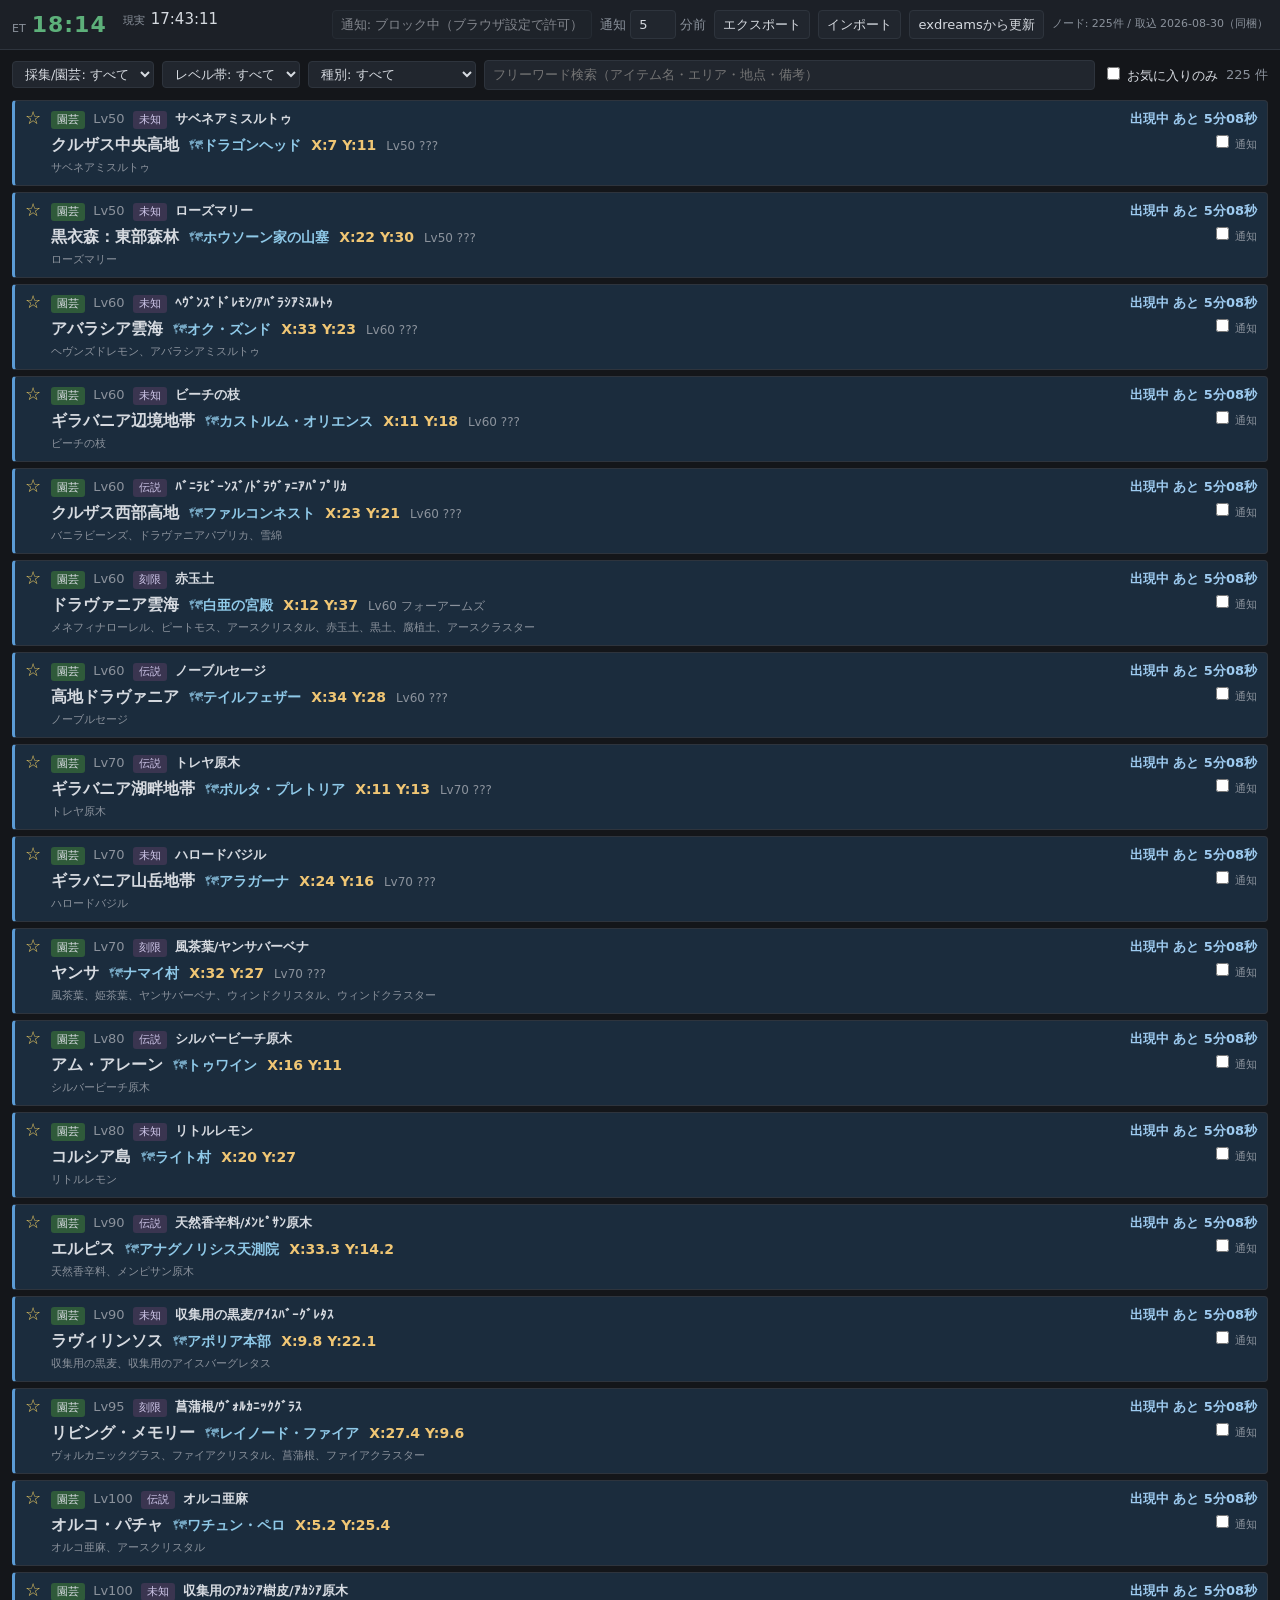
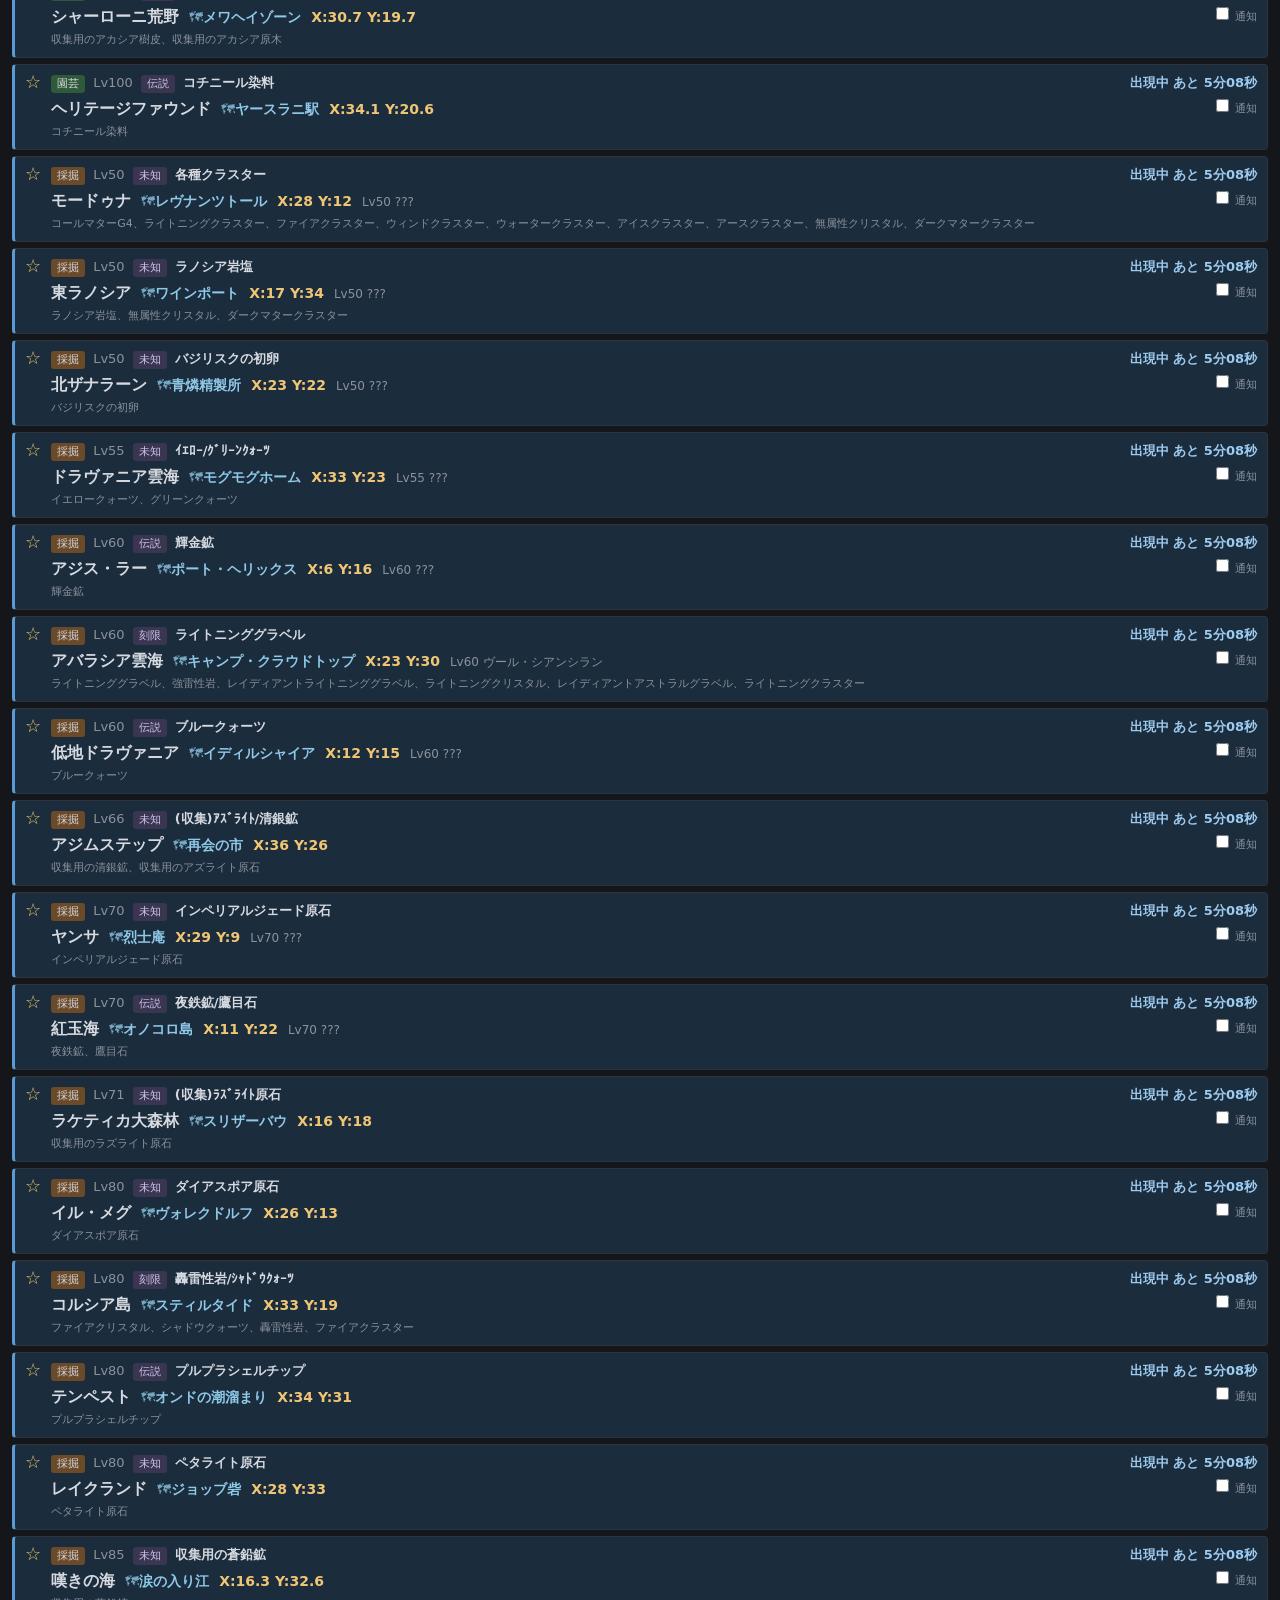
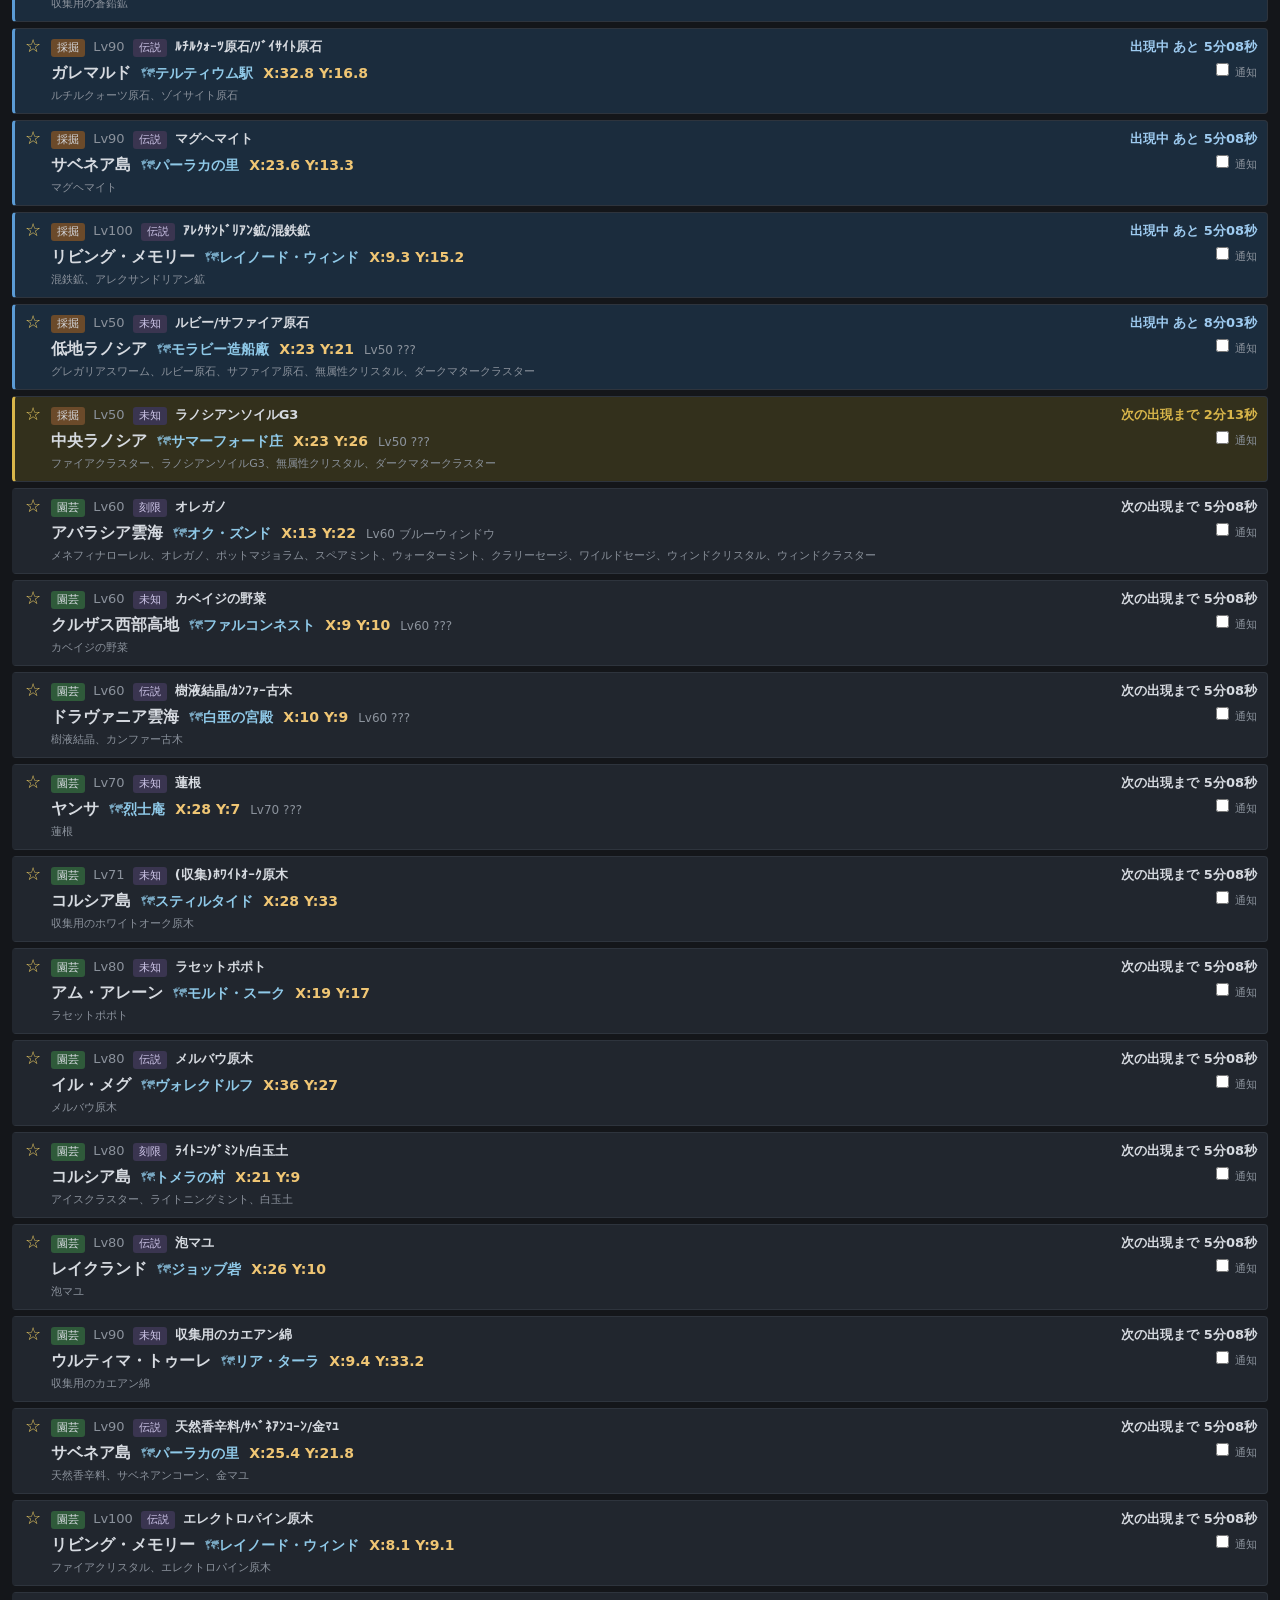
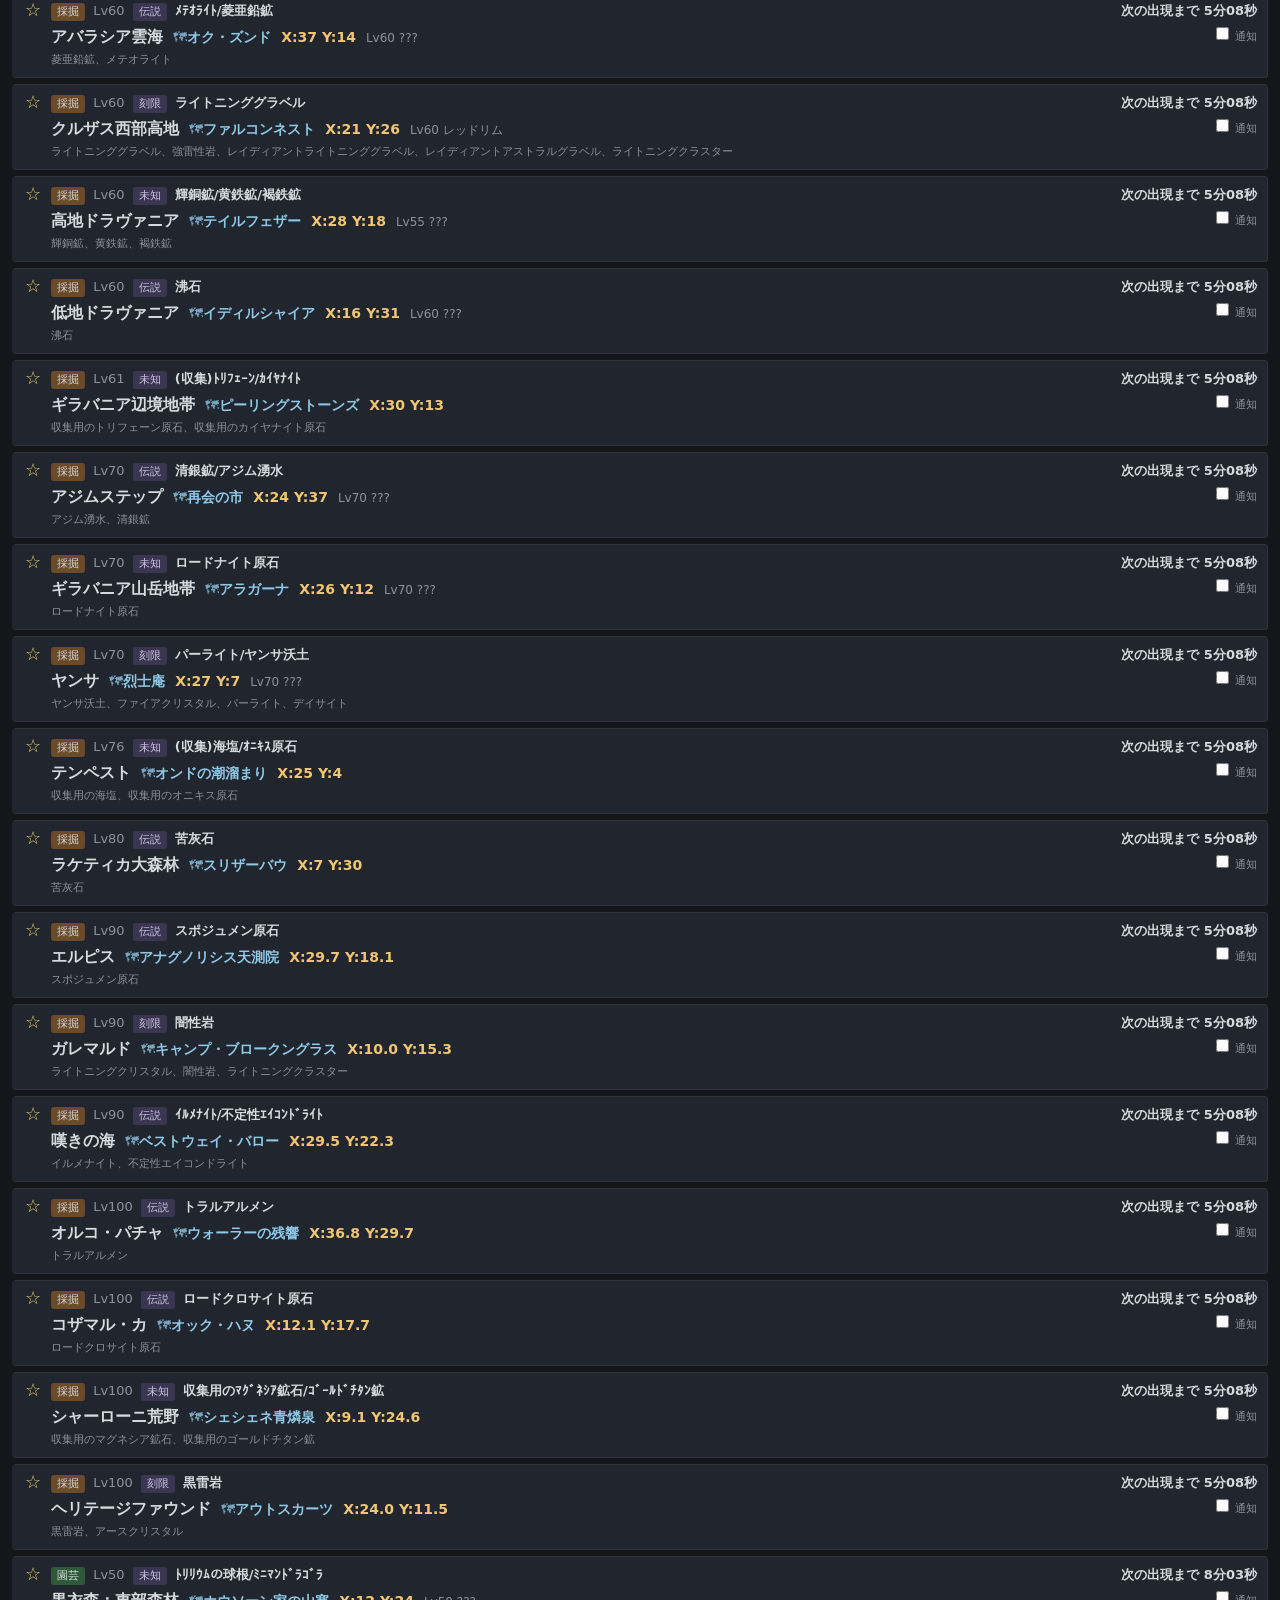
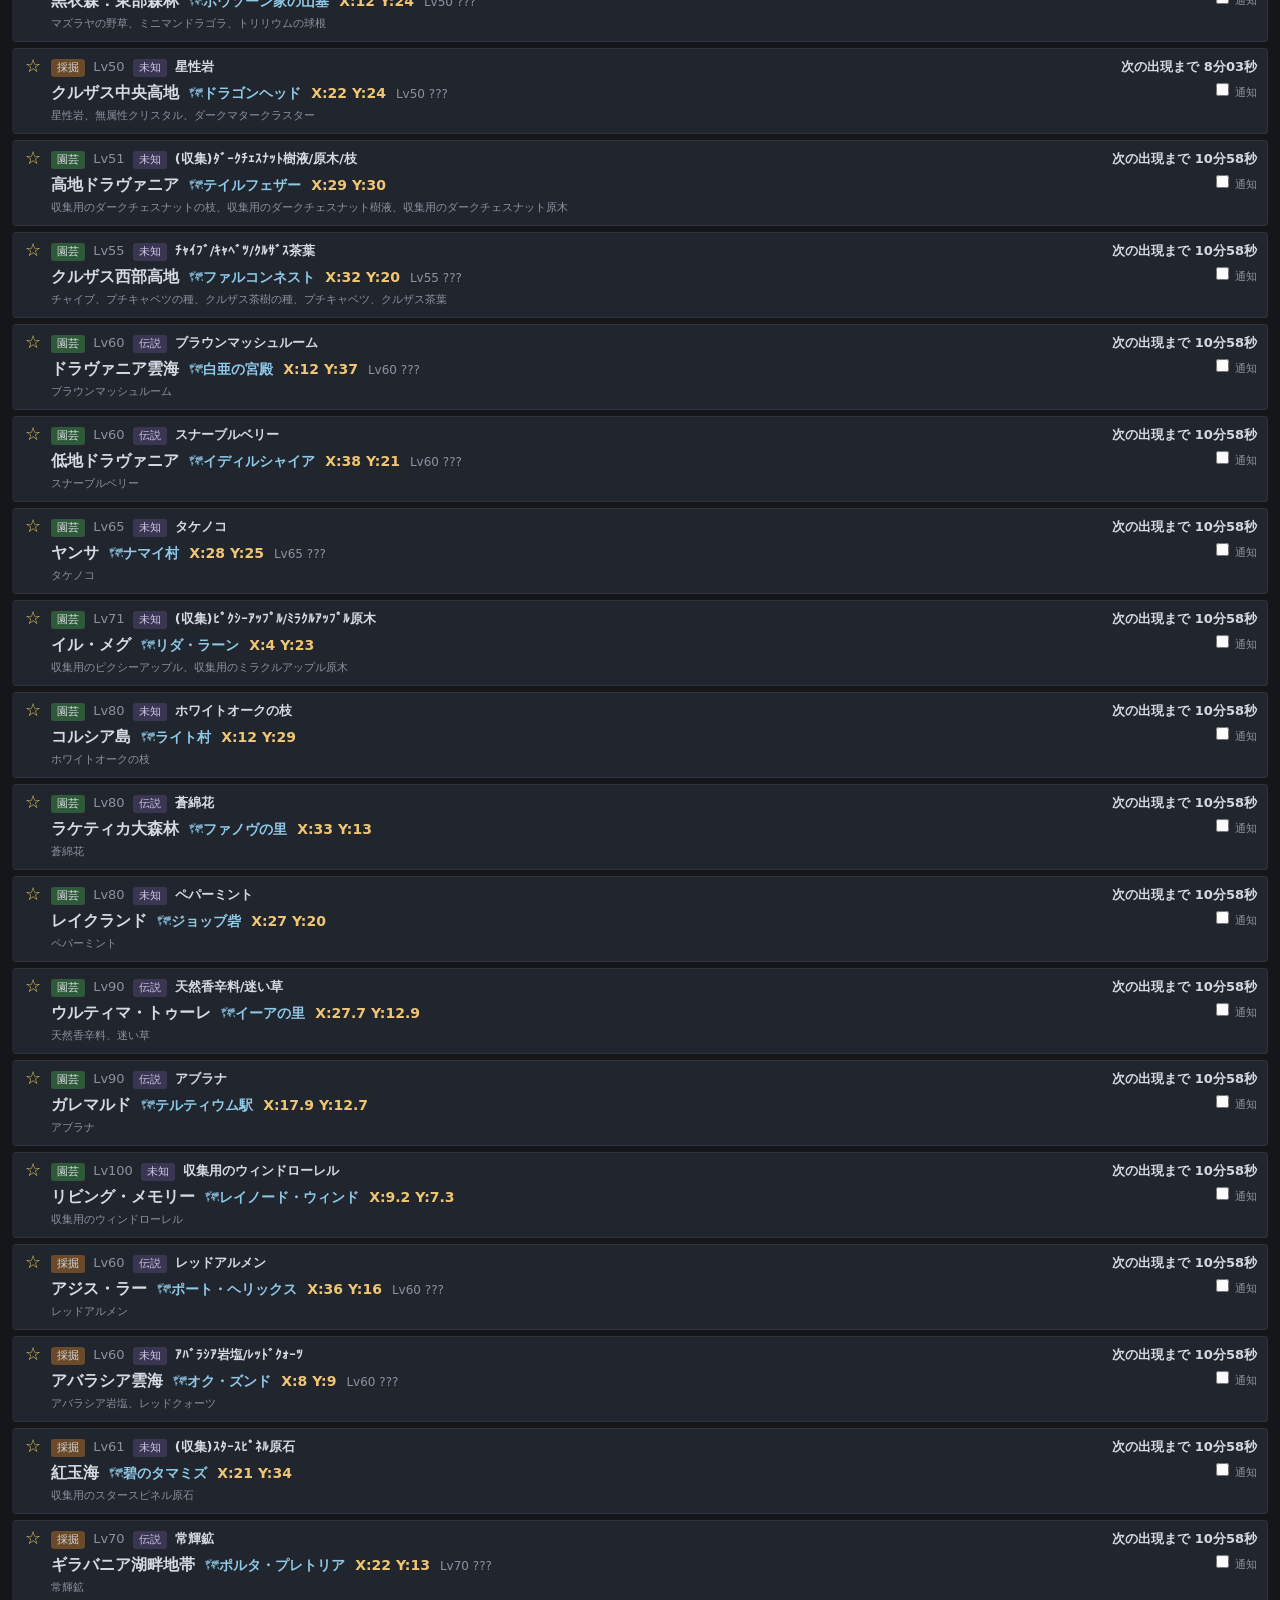
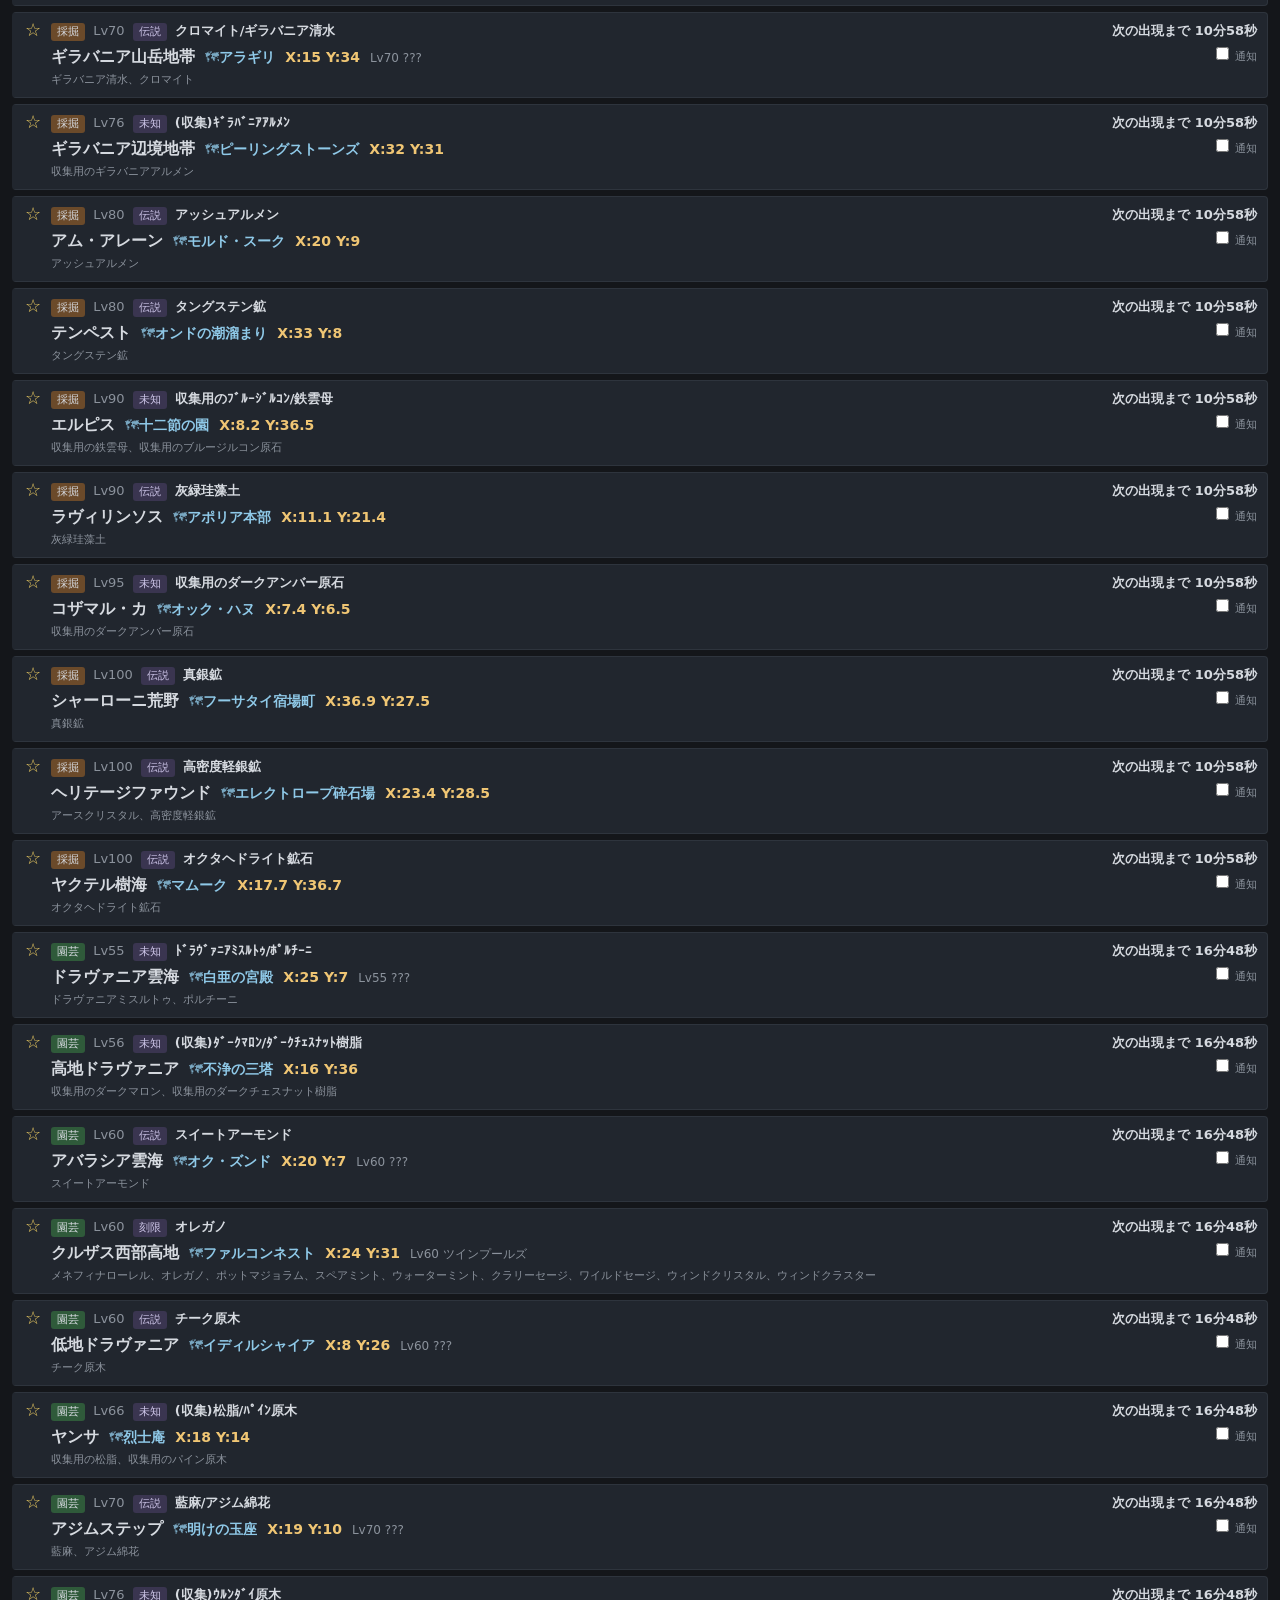
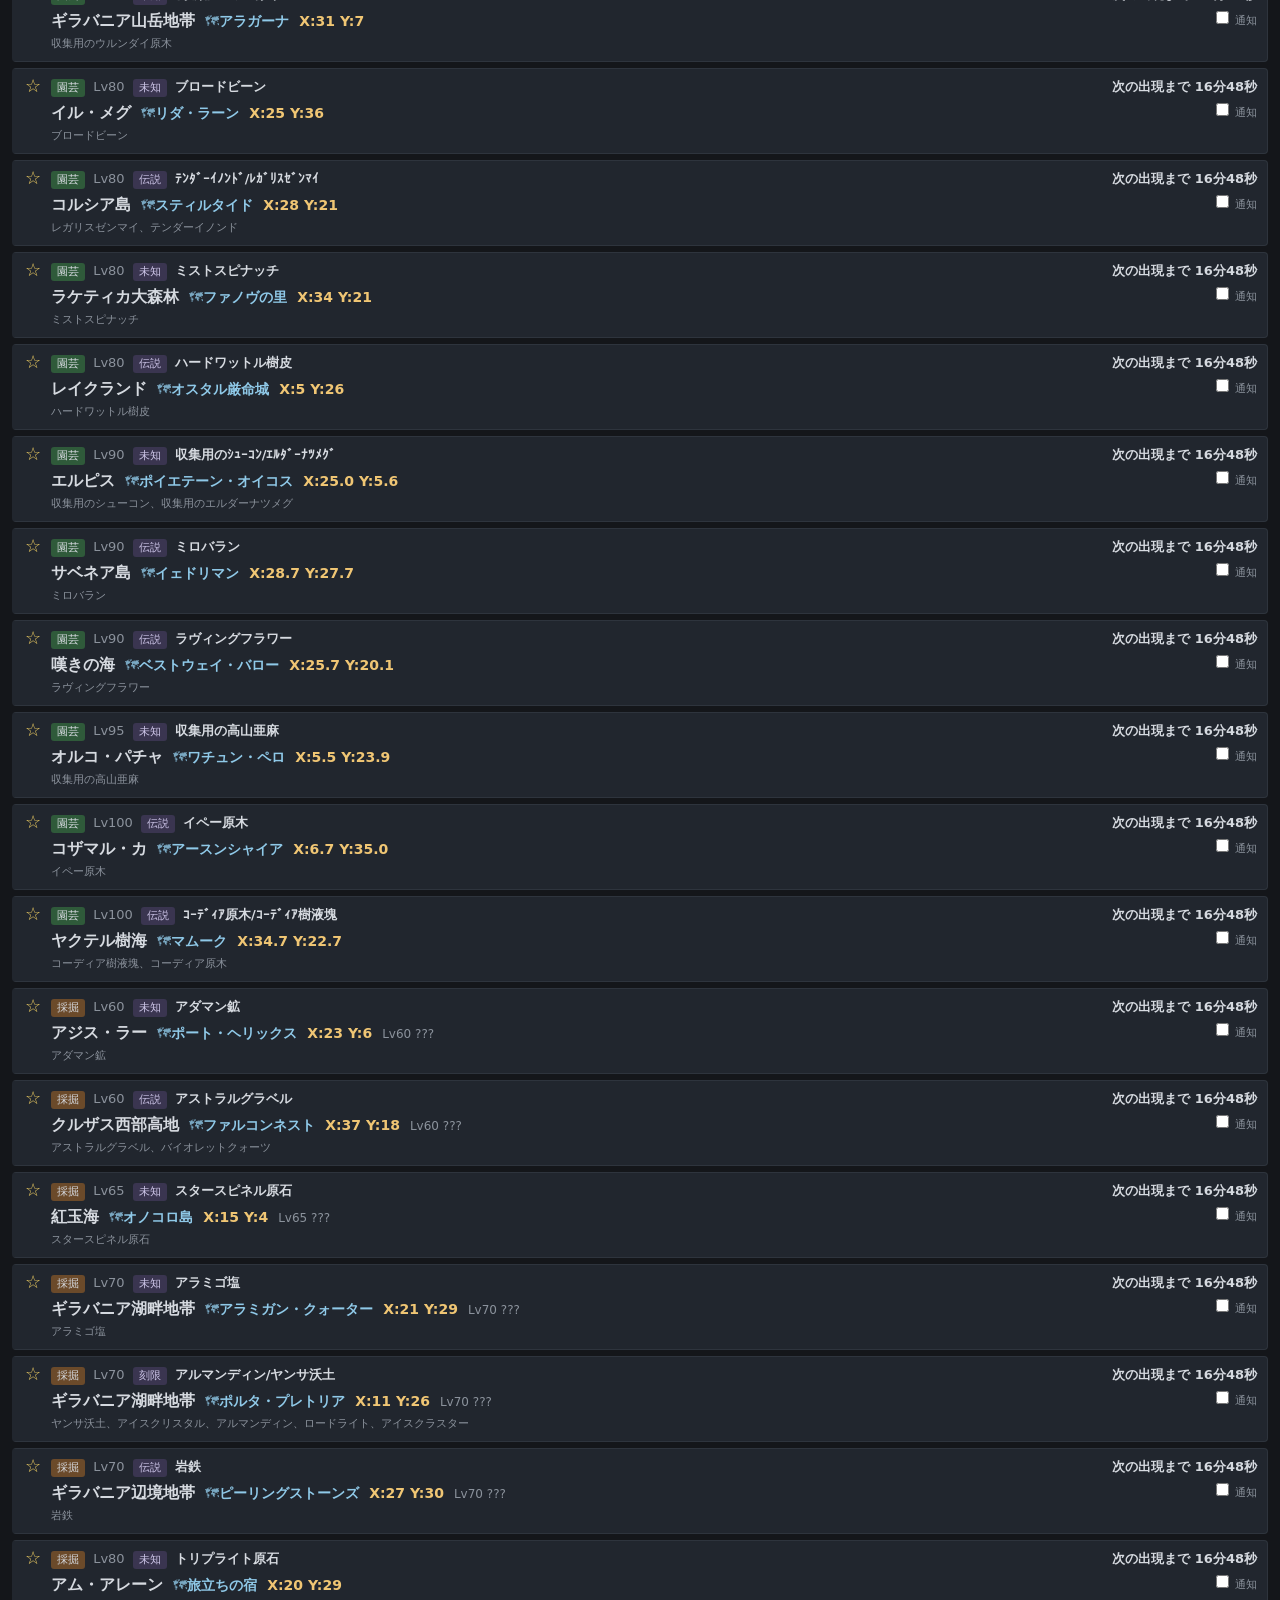
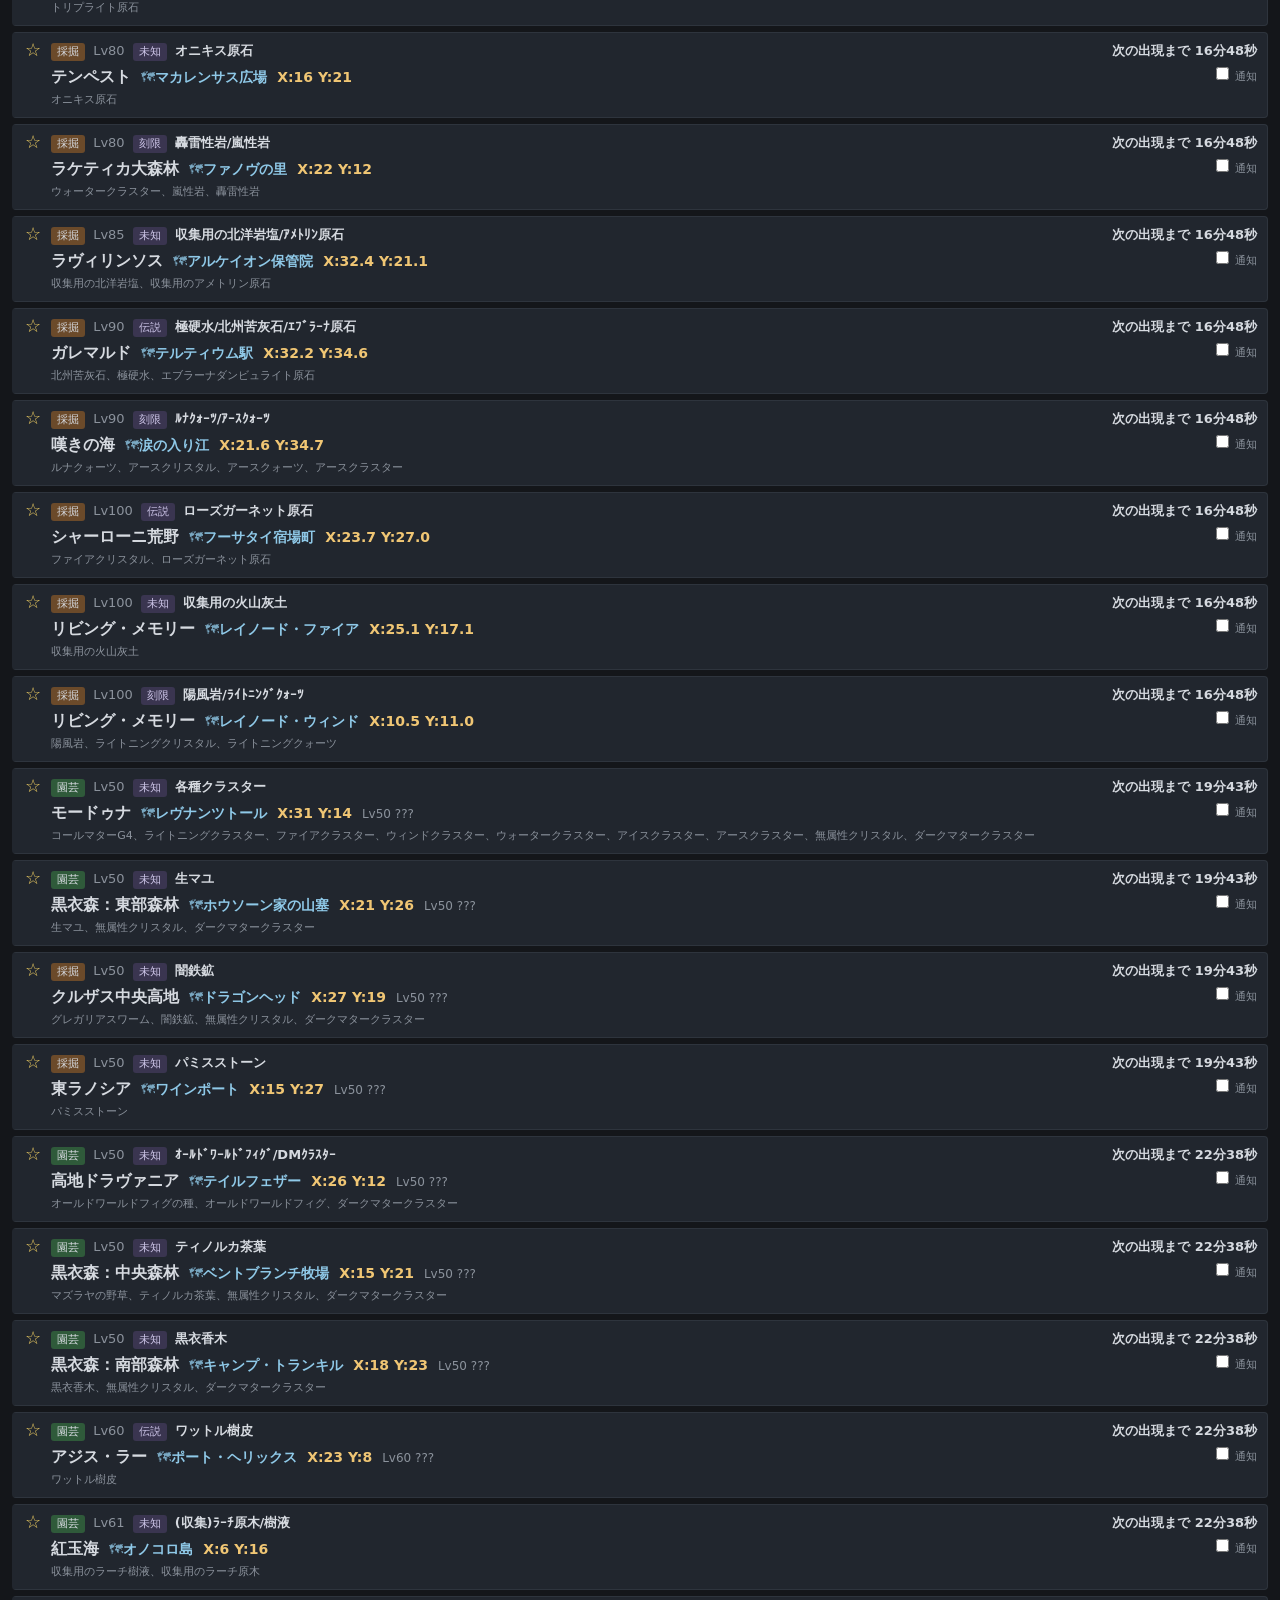
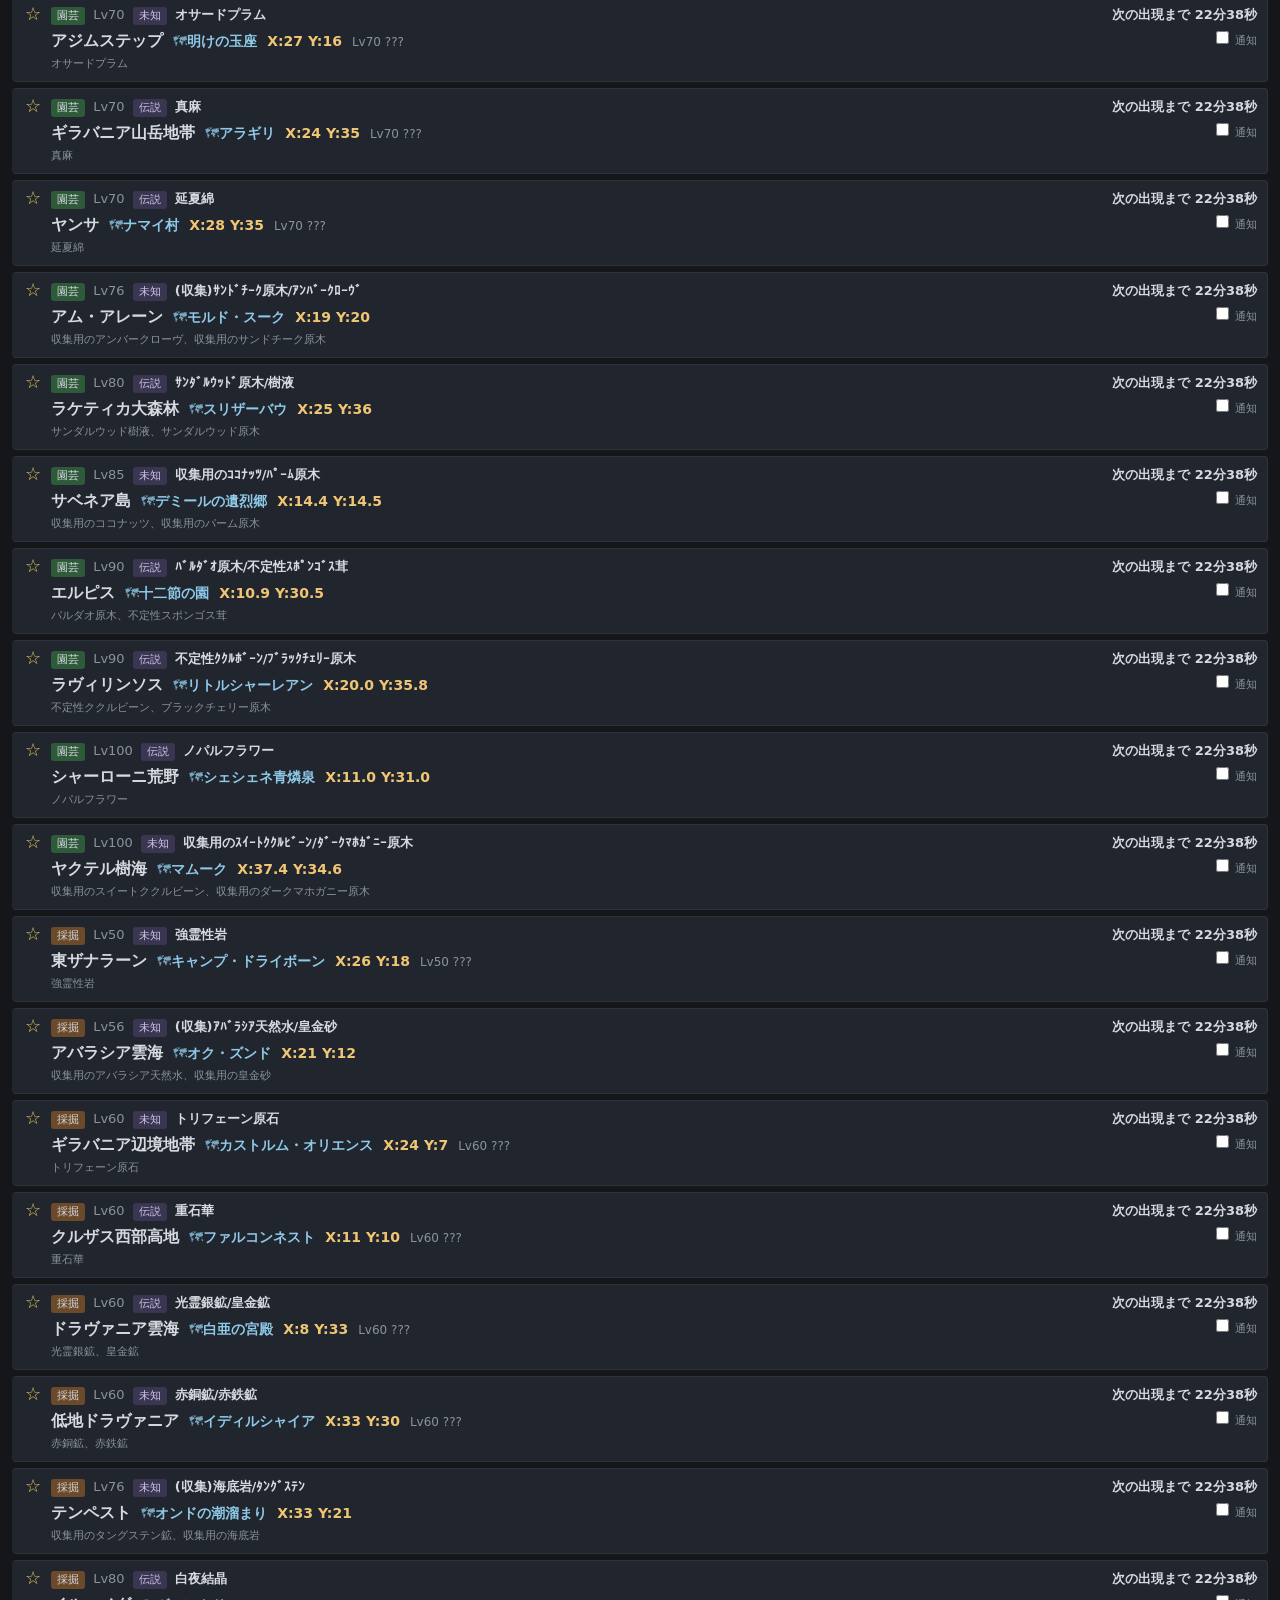
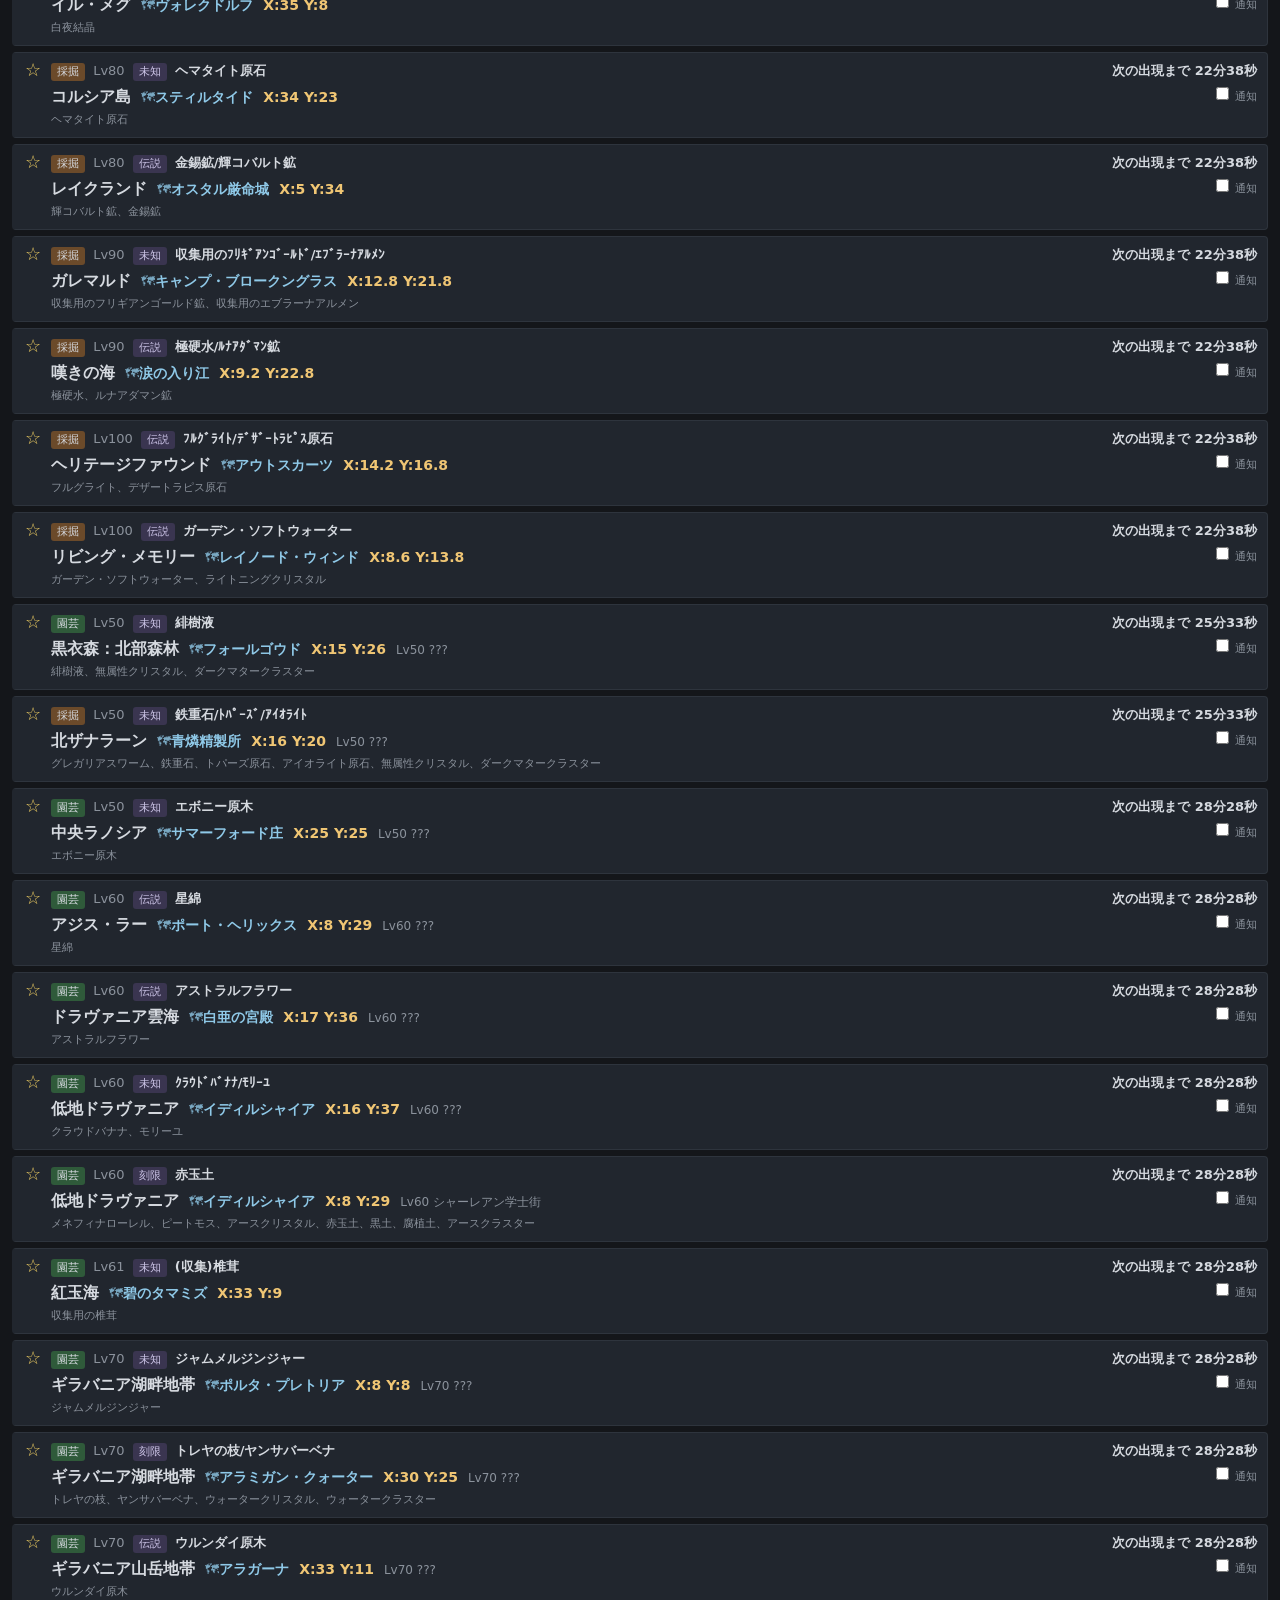
<file: ff14-gather-timer/index.html>
<!DOCTYPE html>
<html lang="ja">
<head>
<meta charset="UTF-8">
<meta name="viewport" content="width=device-width, initial-scale=1">
<title>FF14 採集ノード タイマー</title>
<style>
:root {
  --bg: #14161a;
  --bg-panel: #1c2027;
  --bg-row: #21262e;
  --bg-row-active: #1b2c3d;
  --bg-row-soon: #33301c;
  --bg-row-imminent: #3d1f1f;
  --border: #2e343d;
  --text: #d6dae0;
  --text-dim: #8b929c;
  --accent: #5db07a;
  --accent-active: #5b9bd5;
  --accent-soon: #d9b64a;
  --accent-imminent: #d9534f;
  --coords: #f0c674;
  --star: #e8c860;
}
* { box-sizing: border-box; }
body { margin: 0; background: var(--bg); color: var(--text);
  font: 13px/1.5 "Segoe UI", "Meiryo", system-ui, sans-serif; }
header { display: flex; flex-wrap: wrap; gap: 12px 20px; align-items: center;
  justify-content: space-between; padding: 8px 12px; background: var(--bg-panel);
  border-bottom: 1px solid var(--border); position: sticky; top: 0; z-index: 5; }
.clocks { display: flex; gap: 16px; }
.clock { display: flex; align-items: baseline; gap: 6px; }
.clock .label { color: var(--text-dim); font-size: 11px; }
#et-clock { font-size: 22px; font-weight: 700; letter-spacing: 1px; color: var(--accent); }
#real-clock { font-size: 15px; font-variant-numeric: tabular-nums; }
.header-actions { display: flex; flex-wrap: wrap; gap: 8px; align-items: center; }
.header-actions .lead { color: var(--text-dim); }
.data-info { color: var(--text-dim); font-size: 11px; }
.ptype { font-size: 11px; padding: 1px 6px; border-radius: 3px; background: #3a3550; color: #cfc7ea; }
#lead-minutes { width: 46px; }
button, select, input[type="search"], input[type="number"], .import-btn {
  background: var(--bg-row); color: var(--text); border: 1px solid var(--border);
  border-radius: 4px; padding: 4px 8px; font: inherit; }
button:not(:disabled), .import-btn { cursor: pointer; }
button:disabled { opacity: .55; cursor: default; }
.banner { margin: 8px 12px 0; padding: 8px 10px; background: #3a2e1c;
  border: 1px solid #5c4a2b; border-radius: 4px; color: #e8d5a8; font-size: 12px; }
.filters { display: flex; flex-wrap: wrap; gap: 8px; align-items: center; padding: 10px 12px; }
.filters input[type="search"] { flex: 1; min-width: 160px; }
.filters .count { color: var(--text-dim); }
main { padding: 0 12px 24px; }
.row { display: flex; align-items: flex-start; gap: 10px; padding: 8px 10px; margin-bottom: 6px;
  background: var(--bg-row); border: 1px solid var(--border); border-left: 3px solid transparent;
  border-radius: 4px; }
.row.active { background: var(--bg-row-active); border-left-color: var(--accent-active); }
.row.active.ending { background: var(--bg-row-imminent); border-left-color: var(--accent-imminent); }
.row.soon { background: var(--bg-row-soon); border-left-color: var(--accent-soon); }
.star { border: none; background: none; color: var(--star); font-size: 18px; line-height: 1; padding: 0; }
.main { flex: 1; min-width: 0; }
.line1 { display: flex; align-items: baseline; gap: 8px; flex-wrap: wrap; }
.name { font-weight: 600; }
.job { font-size: 11px; padding: 1px 6px; border-radius: 3px; }
.job-MIN { background: #6b4a2a; }
.job-BTN { background: #2f5a3a; }
.lv { color: var(--text-dim); font-variant-numeric: tabular-nums; }
.line2 { color: var(--text); margin-top: 4px; display: flex; flex-wrap: wrap;
  align-items: baseline; gap: 4px 10px; }
.line2 .zone { font-weight: 700; font-size: 16px; }
.line2 .aeth { font-weight: 700; font-size: 14px; color: #8fc9e8; }
.line2 .aeth::before { content: "\1f5fa\fe0e "; font-weight: 400; opacity: .8; }
.line2 .loc-coords { font-weight: 700; font-size: 14px; color: var(--coords);
  font-variant-numeric: tabular-nums; }
.line2 .subnode { color: var(--text-dim); font-size: 12px; }
.coords { font-variant-numeric: tabular-nums; }
.note { color: var(--text-dim); font-size: 11px; margin-top: 3px; }
.right { text-align: right; white-space: nowrap; }
.status { font-variant-numeric: tabular-nums; font-weight: 600; }
.row.active .status { color: #9ecbf0; }
.row.active.ending .status { color: #f4a7a4; }
.row.soon .status { color: var(--accent-soon); }
.bell { display: block; font-size: 11px; color: var(--text-dim); margin-top: 4px; }
.empty { color: var(--text-dim); padding: 20px; text-align: center; }
footer { padding: 8px 12px; color: var(--text-dim); font-size: 11px; border-top: 1px solid var(--border); }
</style>
</head>
<body>
<header>
  <div class="clocks">
    <div class="clock"><span class="label">ET</span><span id="et-clock">--:--</span></div>
    <div class="clock"><span class="label">現実</span><span id="real-clock">--:--:--</span></div>
  </div>
  <div class="header-actions">
    <button id="enable-notif">ブラウザ通知を有効にする</button>
    <label class="lead">通知 <input type="number" id="lead-minutes" min="0" max="60" step="1"> 分前</label>
    <button id="export-btn" title="設定をJSONで保存">エクスポート</button>
    <label class="import-btn">インポート<input type="file" id="import-input" accept="application/json" hidden></label>
    <button id="update-data" title="exdreams.net の公開データからノード一覧を更新">exdreamsから更新</button>
    <button id="reset-data" title="同梱の data/nodes.js に戻す" hidden>同梱に戻す</button>
    <span id="data-info" class="data-info"></span>
  </div>
</header>

<div id="data-banner" class="banner" hidden></div>

<section class="filters">
  <select id="filter-job">
    <option value="ALL">採集/園芸: すべて</option>
    <option value="MIN">採掘 (MIN)</option>
    <option value="BTN">園芸 (BTN)</option>
  </select>
  <select id="filter-level"><option value="ALL">レベル帯: すべて</option></select>
  <select id="filter-ptype">
    <option value="ALL">種別: すべて</option>
    <option value="刻限">刻限（エフェメラル）</option>
    <option value="未知">未知</option>
    <option value="伝説">伝説</option>
  </select>
  <input type="search" id="search" placeholder="フリーワード検索（アイテム名・エリア・地点・備考）">
  <label class="fav-only"><input type="checkbox" id="fav-only"> お気に入りのみ</label>
  <span id="count" class="count"></span>
</section>

<main id="list"></main>

<footer><span>1秒ごとに更新 / 設定は localStorage に保存されます</span></footer>

<!-- ET計算ユーティリティ（単体テストは tests.html） -->
<script src="js/eorzea.js"></script>
<!-- ノードデータ。ここを書き換えてリロードするだけで追加できます -->
<script src="data/nodes.js"></script>
<script>
(function () {
  'use strict';
  var E = window.Eorzea;
  var $ = function (s) { return document.querySelector(s); };
  var LEVEL_BANDS = ['1-10','11-20','21-30','31-40','41-50','51-60','61-70','71-80','81-90','91-100'];

  // ---------- 設定ストア (localStorage) ----------
  var KEY = 'ff14-gather-timer/v1';
  var DEFAULTS = {
    leadMinutes: 5, showFavoritesOnly: false,
    filterJob: 'ALL', filterLevel: 'ALL', filterPtype: 'ALL', search: '',
    favorites: {}, notify: {},
  };
  // exdreams から取り込んだノード一覧（localStorage）。あれば data/nodes.js より優先。
  var NODES_KEY = 'ff14-gather-timer/nodes/v1';
  var state = loadState();
  function loadState() {
    try {
      var raw = localStorage.getItem(KEY);
      if (!raw) return Object.assign({}, DEFAULTS);
      return Object.assign({}, DEFAULTS, JSON.parse(raw));
    } catch (e) { return Object.assign({}, DEFAULTS); }
  }
  function persist() {
    try { localStorage.setItem(KEY, JSON.stringify(state)); }
    catch (e) { console.warn('設定の保存に失敗しました', e); }
  }
  function update(patch) { state = Object.assign({}, state, patch); persist(); }
  function toggleKey(mapName, id) {
    var m = Object.assign({}, state[mapName]);
    if (m[id]) delete m[id]; else m[id] = true;
    var p = {}; p[mapName] = m; update(p);
  }
  function exportJson() {
    return JSON.stringify({ type: 'ff14-gather-timer/settings', version: 1, state: state }, null, 2);
  }
  function importJson(text) {
    try {
      var parsed = JSON.parse(text);
      var incoming = (parsed && parsed.state) ? parsed.state : parsed;
      if (typeof incoming !== 'object' || incoming === null) throw new Error('形式が不正です');
      state = Object.assign({}, DEFAULTS, incoming);
      persist();
      return { ok: true };
    } catch (e) { return { ok: false, error: String((e && e.message) || e) }; }
  }

  // ---------- ブラウザ通知 ----------
  var fired = {};
  function notifSupported() { return typeof Notification !== 'undefined'; }
  function notifPermission() { return notifSupported() ? Notification.permission : 'unsupported'; }
  function requestNotif() {
    if (!notifSupported()) return Promise.resolve('unsupported');
    if (Notification.permission === 'default') {
      try { return Promise.resolve(Notification.requestPermission()); }
      catch (e) { return Promise.resolve(Notification.permission); }
    }
    return Promise.resolve(Notification.permission);
  }
  function maybeNotify(node, occ, leadMs, nowMs) {
    if (!occ || occ.active) return;
    if (notifPermission() !== 'granted') return;
    var untilStart = occ.startsAt - nowMs;
    if (untilStart > leadMs || untilStart < 0) return;
    var key = node.id + '@' + Math.round(occ.startsAt);
    if (fired[key]) return;
    fired[key] = true;
    for (var k in fired) {
      var ts = Number(k.split('@')[1]);
      if (isFinite(ts) && ts < nowMs - 3600000) delete fired[k];
    }
    var mins = Math.max(1, Math.round(untilStart / 60000));
    try {
      new Notification('まもなく出現: ' + node.name, {
        body: '約' + mins + '分後 / ' + node.zone + ' ' + node.coords
          + (node.aetheryte ? '\n最寄り: ' + node.aetheryte : ''),
        tag: node.id,
      });
    } catch (e) { console.warn('通知の表示に失敗しました', e); }
  }

  // ---------- ノードデータ ----------
  var NODES = [];
  var rowEls = {};

  function validate(n, i) {
    var ok = n && typeof n.id === 'string' && Array.isArray(n.spawns);
    if (!ok) console.warn('nodes: ' + i + '件目の形式が不正です', n);
    return ok;
  }

  // 同一エリア内で座標がいちばん近いエーテライトを選ぶ（exdreams の getNearestAetheryte と同じ考え方）
  function nearestAetheryte(zone, coords, aeList) {
    if (!Array.isArray(aeList)) return '';
    var m = /X:([\d.]+)\s*Y:([\d.]+)/.exec(coords || '');
    var x = m ? Number(m[1]) : 0, y = m ? Number(m[2]) : 0;
    var cand = aeList.filter(function (a) {
      return a.pointM === zone || (zone === '低地ドラヴァニア' && a.pointM === 'イディルシャイア');
    });
    var best = '', bd = Infinity;
    cand.forEach(function (a) {
      var d = Math.pow(x - a.x, 2) + Math.pow(y - a.y, 2);
      if (d < bd) { bd = d; best = a.name; }
    });
    return best;
  }

  // exdreams.net の gt_point.js (window.pointData) をこのアプリのノード形式へ変換
  // aeList は define.js の aetheryteList（無ければ aetheryte は空）
  function gtConvert(pointData, aeList) {
    function hash(s) { var h = 5381; for (var i = 0; i < s.length; i++) h = ((h << 5) + h + s.charCodeAt(i)) >>> 0; return h.toString(36); }
    var KEEP = { '刻限': 1, '未知': 1, '伝説': 1 };
    var map = {};
    for (var i = 0; i < pointData.length; i++) {
      var p = pointData[i];
      if (!KEEP[p.ptype]) continue;
      var key = [p.type, p.pointL, p.pointM, p.pointS, p.mainItem].join('|');
      (map[key] = map[key] || []).push(p);
    }
    var nodes = [];
    Object.keys(map).forEach(function (key) {
      var arr = map[key], p0 = arr[0], seen = {}, spawns = [], itemSet = {};
      arr.forEach(function (p) {
        var s = { startET: Number(p.timeFrom.split(':')[0]), durationET: Number(p.timeLimit) };
        var k = s.startET + '/' + s.durationET;
        if (!seen[k]) { seen[k] = 1; spawns.push(s); }
        (p.items || []).concat(p.hiddens || []).forEach(function (it) { if (it && it !== '-') itemSet[it] = 1; });
      });
      spawns.sort(function (a, b) { return a.startET - b.startET; });
      var coords = 'X:' + p0.mapX + ' Y:' + p0.mapY;
      nodes.push({
        id: 'gt-' + hash(key), name: p0.mainItem, job: p0.type === '園芸師' ? 'BTN' : 'MIN',
        level: Number(p0.lv), zone: p0.pointM, coords: coords,
        aetheryte: nearestAetheryte(p0.pointM, coords, aeList),
        spawns: spawns, ptype: p0.ptype, patch: p0.patch, subNode: p0.pointS,
        items: Object.keys(itemSet), note: '',
      });
    });
    nodes.sort(function (a, b) {
      return a.job.localeCompare(b.job) || a.level - b.level || a.zone.localeCompare(b.zone) || a.name.localeCompare(b.name);
    });
    return nodes;
  }

  // ノード一覧をロード: localStorage（取り込み済み）> data/nodes.js
  function loadNodeList() {
    try {
      var saved = JSON.parse(localStorage.getItem(NODES_KEY) || 'null');
      if (saved && Array.isArray(saved.nodes) && saved.nodes.length) {
        return { nodes: saved.nodes.filter(validate), meta: saved.meta || null, from: 'localStorage' };
      }
    } catch (e) { /* fallthrough */ }
    var raw = Array.isArray(window.FF14_NODES) ? window.FF14_NODES : [];
    return { nodes: raw.filter(validate), meta: window.FF14_NODES_META || null, from: 'file' };
  }

  function loadScript(src) {
    return new Promise(function (res, rej) {
      var s = document.createElement('script');
      s.src = src + (src.indexOf('?') < 0 ? '?' : '&') + Date.now();
      s.onload = res;
      s.onerror = function () { rej(new Error(src)); };
      document.head.appendChild(s);
    });
  }

  function updateFromExdreams() {
    var btn = $('#update-data');
    btn.disabled = true; btn.textContent = '取得中…';
    var BASE = 'https://ffxiv.gt.exdreams.net/js/';
    // define.js（aetheryteList）→ gt_point.js（pointData）の順に読み込む
    Promise.resolve()
      .then(function () { return loadScript(BASE + 'define.js'); })
      .then(function () { return loadScript(BASE + 'gt_point.js'); })
      .then(function () {
      try {
        if (!Array.isArray(window.pointData)) throw new Error('pointData が取得できませんでした');
        var nodes = gtConvert(window.pointData, window.aetheryteList);
        if (!nodes.length) throw new Error('変換結果が空です');
        var meta = { source: 'https://ffxiv.gt.exdreams.net', importedAt: new Date().toISOString().slice(0, 10), count: nodes.length };
        localStorage.setItem(NODES_KEY, JSON.stringify({ nodes: nodes, meta: meta }));
        NODES = nodes;
        renderDataInfo(meta, 'localStorage');
        renderList();
        btn.textContent = '更新しました（' + nodes.length + '件）';
      } catch (e) {
        alert('更新に失敗しました: ' + ((e && e.message) || e));
        btn.textContent = 'exdreamsから更新';
      }
      btn.disabled = false;
    })
      .catch(function () {
        alert('exdreams.net からデータを取得できませんでした（ネットワーク/接続をご確認ください）。');
        btn.textContent = 'exdreamsから更新'; btn.disabled = false;
      });
  }

  function renderDataInfo(meta, from) {
    var el = $('#data-info');
    $('#reset-data').hidden = (from !== 'localStorage');
    if (!meta) { el.textContent = ''; return; }
    el.textContent = 'ノード: ' + (meta.count || NODES.length) + '件 / 取込 ' + (meta.importedAt || '-')
      + (from === 'localStorage' ? '（更新済み）' : '（同梱）');
  }

  function resetNodeData() {
    localStorage.removeItem(NODES_KEY);
    location.reload();
  }

  // ---------- UI 構築 ----------
  function buildFilters() {
    var sel = $('#filter-level');
    LEVEL_BANDS.forEach(function (b) {
      var o = document.createElement('option');
      o.value = b; o.textContent = 'Lv ' + b;
      sel.appendChild(o);
    });
  }

  function bindControls() {
    $('#filter-job').value = state.filterJob;
    $('#filter-level').value = state.filterLevel;
    $('#filter-ptype').value = state.filterPtype;
    $('#search').value = state.search;
    $('#fav-only').checked = state.showFavoritesOnly;
    $('#lead-minutes').value = state.leadMinutes;

    $('#filter-job').addEventListener('change', function (e) { update({ filterJob: e.target.value }); renderList(); });
    $('#filter-level').addEventListener('change', function (e) { update({ filterLevel: e.target.value }); renderList(); });
    $('#filter-ptype').addEventListener('change', function (e) { update({ filterPtype: e.target.value }); renderList(); });
    $('#search').addEventListener('input', function (e) { update({ search: e.target.value }); renderList(); });
    $('#fav-only').addEventListener('change', function (e) { update({ showFavoritesOnly: e.target.checked }); renderList(); });
    $('#lead-minutes').addEventListener('change', function (e) {
      var v = Math.max(0, Math.min(60, Number(e.target.value) || 0));
      e.target.value = v; update({ leadMinutes: v });
    });
    $('#enable-notif').addEventListener('click', function () { requestNotif().then(refreshPermissionUi); });
    $('#update-data').addEventListener('click', function () {
      if (confirm('exdreams.net (ffxiv.gt.exdreams.net) の公開データからノード一覧を取得して更新します。よろしいですか？')) updateFromExdreams();
    });
    $('#reset-data').addEventListener('click', function () {
      if (confirm('取り込んだノード一覧を破棄して、同梱の data/nodes.js に戻します。よろしいですか？')) resetNodeData();
    });
    $('#export-btn').addEventListener('click', function () {
      var blob = new Blob([exportJson()], { type: 'application/json' });
      var a = document.createElement('a');
      a.href = URL.createObjectURL(blob);
      a.download = 'ff14-gather-timer-settings-' + new Date().toISOString().slice(0, 10) + '.json';
      a.click();
      URL.revokeObjectURL(a.href);
    });
    $('#import-input').addEventListener('change', function (e) {
      var file = e.target.files[0];
      if (!file) return;
      var reader = new FileReader();
      reader.onload = function () {
        var res = importJson(String(reader.result));
        e.target.value = '';
        if (!res.ok) { alert('インポート失敗: ' + res.error); return; }
        bindControls(); renderList();
      };
      reader.readAsText(file);
    });
  }

  function refreshPermissionUi() {
    var btn = $('#enable-notif');
    var p = notifPermission();
    if (!notifSupported()) { btn.textContent = '通知: 非対応ブラウザ'; btn.disabled = true; return; }
    if (p === 'granted') { btn.textContent = '通知: 許可済み'; btn.disabled = true; }
    else if (p === 'denied') { btn.textContent = '通知: ブロック中（ブラウザ設定で許可）'; btn.disabled = true; }
    else { btn.textContent = 'ブラウザ通知を有効にする'; btn.disabled = false; }
  }

  function inBand(level, band) {
    if (band === 'ALL') return true;
    var parts = band.split('-'); return level >= Number(parts[0]) && level <= Number(parts[1]);
  }

  function filteredNodes() {
    var q = state.search.trim().toLowerCase();
    return NODES.filter(function (n) {
      if (state.filterJob !== 'ALL' && n.job !== state.filterJob) return false;
      if (!inBand(n.level, state.filterLevel)) return false;
      if (state.filterPtype !== 'ALL' && n.ptype !== state.filterPtype) return false;
      if (state.showFavoritesOnly && !state.favorites[n.id]) return false;
      if (q) {
        var hay = (n.name + ' ' + n.zone + ' ' + (n.subNode || '') + ' ' + n.aetheryte + ' '
          + (n.ptype || '') + ' ' + (n.note || '') + ' ' + ((n.items || []).join(' '))).toLowerCase();
        if (hay.indexOf(q) === -1) return false;
      }
      return true;
    });
  }

  function escapeHtml(str) {
    return String(str).replace(/[&<>"']/g, function (c) {
      return { '&': '&amp;', '<': '&lt;', '>': '&gt;', '"': '&quot;', "'": '&#39;' }[c];
    });
  }

  function renderList() {
    var list = $('#list');
    list.innerHTML = '';
    rowEls = {};
    var nodes = filteredNodes();
    $('#count').textContent = nodes.length + ' 件';
    if (!nodes.length) { list.innerHTML = '<p class="empty">条件に一致するノードがありません。</p>'; return; }

    nodes.forEach(function (n) {
      var root = document.createElement('div');
      root.className = 'row';
      root.dataset.id = n.id;
      var fav = state.favorites[n.id] ? '★' : '☆';
      var notifyOn = !!state.notify[n.id];
      root.innerHTML =
        '<button class="star" title="お気に入り">' + fav + '</button>' +
        '<div class="main">' +
          '<div class="line1">' +
            '<span class="job job-' + n.job + '">' + (n.job === 'BTN' ? '園芸' : '採掘') + '</span>' +
            '<span class="lv">Lv' + n.level + '</span>' +
            (n.ptype ? '<span class="ptype">' + escapeHtml(n.ptype) + '</span>' : '') +
            '<span class="name">' + escapeHtml(n.name) + '</span>' +
          '</div>' +
          '<div class="line2">' +
            '<span class="zone">' + escapeHtml(n.zone) + '</span>' +
            (n.aetheryte ? '<span class="aeth">' + escapeHtml(n.aetheryte) + '</span>' : '') +
            '<span class="loc-coords">' + escapeHtml(n.coords || '') + '</span>' +
            (n.subNode ? '<span class="subnode">' + escapeHtml(n.subNode) + '</span>' : '') +
          '</div>' +
          (n.items && n.items.length ? '<div class="note">' + escapeHtml(n.items.join('、')) + '</div>' : '') +
          (n.note ? '<div class="note">' + escapeHtml(n.note) + '</div>' : '') +
        '</div>' +
        '<div class="right">' +
          '<div class="status">—</div>' +
          '<label class="bell" title="このノードの通知">' +
            '<input type="checkbox"' + (notifyOn ? ' checked' : '') + '> 通知</label>' +
        '</div>';
      root.querySelector('.star').addEventListener('click', function () {
        toggleKey('favorites', n.id); renderList();
      });
      root.querySelector('.bell input').addEventListener('change', function () {
        toggleKey('notify', n.id);
      });
      list.appendChild(root);
      rowEls[n.id] = { root: root, status: root.querySelector('.status') };
    });
    tick();
  }

  function tick() {
    var now = Date.now();
    $('#et-clock').textContent = E.formatEorzeaTime(now);
    $('#real-clock').textContent = new Date(now).toLocaleTimeString('ja-JP');

    var leadMs = state.leadMinutes * 60 * 1000;
    var order = [];
    NODES.forEach(function (n) {
      var occ = E.nextNodeOccurrence(n.spawns, now);
      var entry = rowEls[n.id];
      if (state.notify[n.id]) maybeNotify(n, occ, leadMs, now);
      if (!entry) return;
      if (occ && occ.active) {
        var left = occ.endsAt - now;
        entry.status.textContent = '出現中 あと ' + E.formatCountdown(left);
        entry.root.classList.add('active');
        entry.root.classList.toggle('ending', left <= 60000);
        entry.root.classList.remove('soon');
        order.push({ id: n.id, active: true, sortKey: occ.endsAt });
      } else if (occ) {
        var until = occ.startsAt - now;
        entry.status.textContent = '次の出現まで ' + E.formatCountdown(until);
        entry.root.classList.remove('active');
        entry.root.classList.remove('ending');
        entry.root.classList.toggle('soon', until <= leadMs);
        order.push({ id: n.id, active: false, sortKey: occ.startsAt });
      }
    });

    order.sort(function (a, b) {
      if (a.active !== b.active) return a.active ? -1 : 1;
      return a.sortKey - b.sortKey;
    });
    var list = $('#list');
    order.forEach(function (o) {
      var entry = rowEls[o.id];
      if (entry) list.appendChild(entry.root);
    });
  }

  // ---------- 起動 ----------
  buildFilters();
  bindControls();
  refreshPermissionUi();

  var loaded = loadNodeList();
  NODES = loaded.nodes;
  renderDataInfo(loaded.meta, loaded.from);
  if (!NODES.length) {
    var banner = $('#data-banner');
    banner.hidden = false;
    banner.textContent = 'ノードデータを読み込めませんでした。data/nodes.js の配置と書式を確認するか、「exdreamsから更新」を押してください。';
  }
  renderList();
  tick();
  setInterval(tick, 1000);
})();
</script>
</body>
</html>
</file>
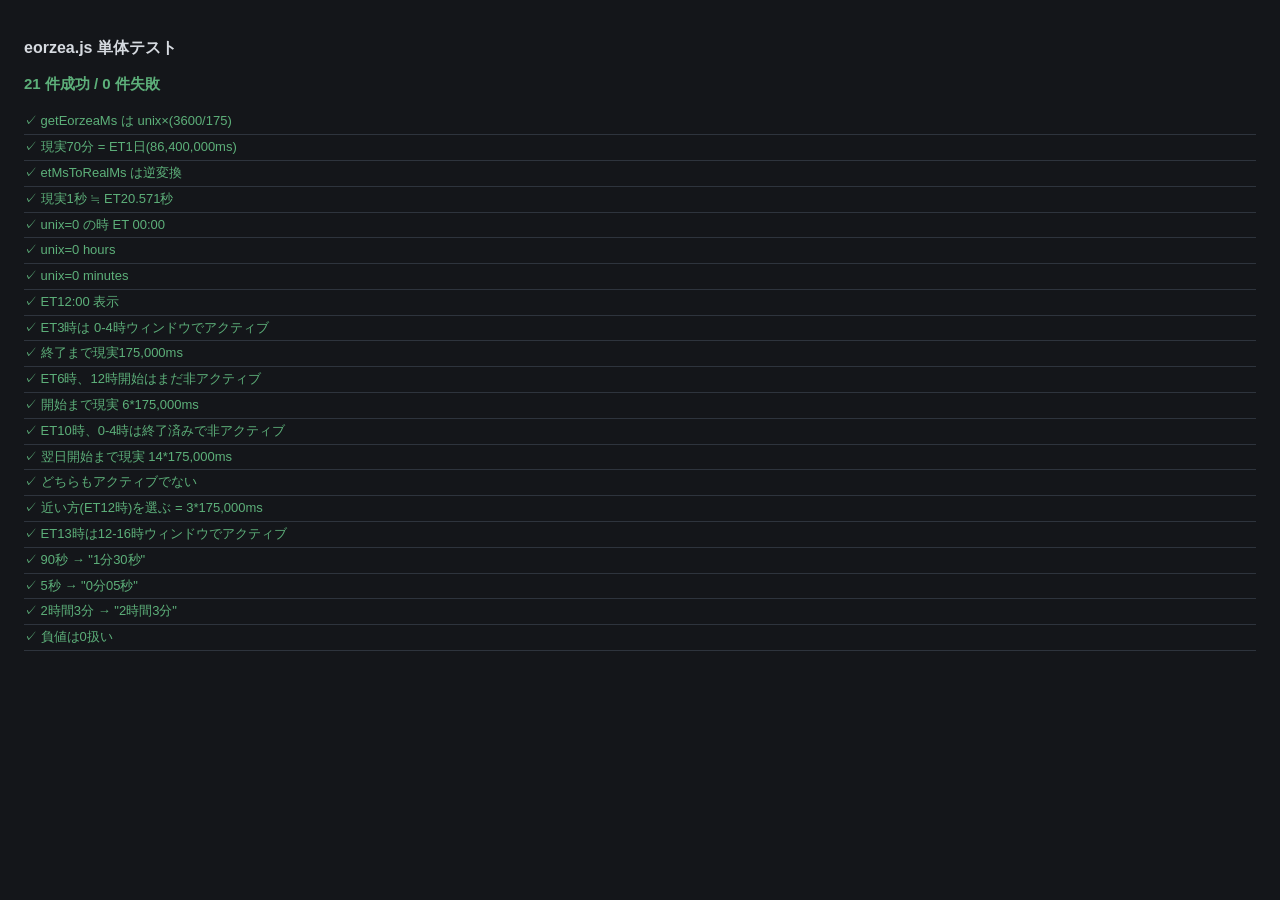
<file: ff14-gather-timer/tests.html>
<!DOCTYPE html>
<html lang="ja">
<head>
<meta charset="UTF-8">
<title>eorzea.js テスト</title>
<style>
  body { background: #14161a; color: #d6dae0; font: 13px/1.6 "Segoe UI", "Meiryo", sans-serif; padding: 16px; }
  h1 { font-size: 16px; }
  #summary { font-size: 15px; font-weight: 700; margin: 12px 0; }
  .pass { color: #5db07a; }
  .fail { color: #e06c6c; }
  ul { list-style: none; padding: 0; }
  li { padding: 2px 0; border-bottom: 1px solid #2e343d; }
  code { color: #8b929c; }
</style>
</head>
<body>
<h1>eorzea.js 単体テスト</h1>
<div id="summary">実行中…</div>
<ul id="results"></ul>

<script src="js/eorzea.js"></script>
<script src="js/eorzea.test.js"></script>
<script>
(function () {
  var results = document.querySelector('#results');
  var passed = 0, failed = 0;
  function record(ok, msg, detail) {
    ok ? passed++ : failed++;
    var li = document.createElement('li');
    li.className = ok ? 'pass' : 'fail';
    li.innerHTML = (ok ? '✓ ' : '✗ ') + msg + (detail ? ' <code>' + detail + '</code>' : '');
    results.appendChild(li);
  }
  var t = {
    ok: function (msg, cond) { record(!!cond, msg, cond ? '' : '期待: truthy'); },
    eq: function (msg, actual, expected) {
      var c = Object.is(actual, expected);
      record(c, msg, c ? '' : '期待 ' + JSON.stringify(expected) + ' / 実際 ' + JSON.stringify(actual));
    },
    approx: function (msg, actual, expected, tol) {
      var c = Math.abs(actual - expected) <= tol;
      record(c, msg, c ? '' : '期待 ' + expected + '±' + tol + ' / 実際 ' + actual);
    },
  };
  try { window.runEorzeaTests(t); }
  catch (e) { record(false, 'テスト実行中に例外', String((e && e.stack) || e)); }
  var summary = document.querySelector('#summary');
  summary.textContent = passed + ' 件成功 / ' + failed + ' 件失敗';
  summary.className = failed === 0 ? 'pass' : 'fail';
})();
</script>
</body>
</html>
</file>
